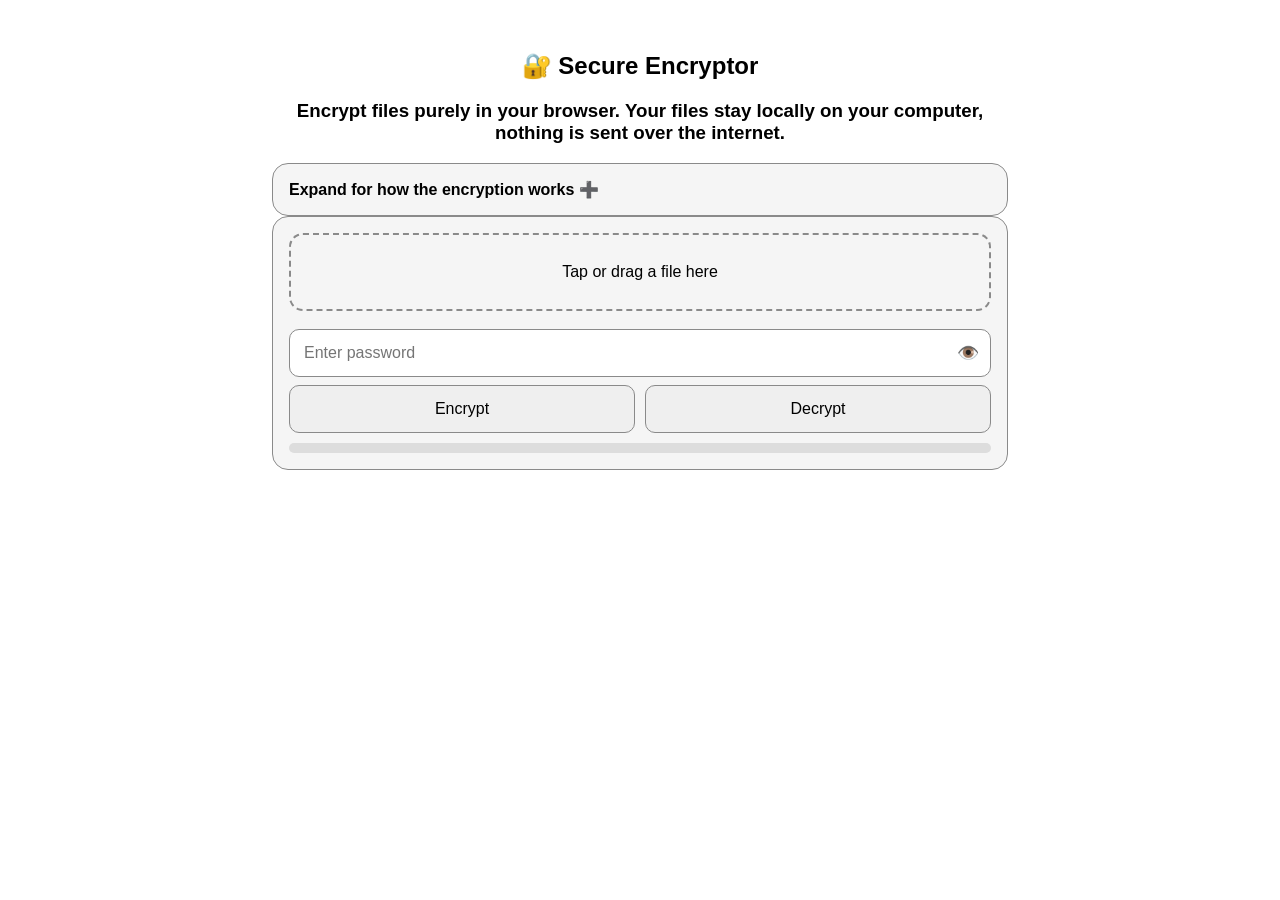
<file: encryptor/index.html>
<!DOCTYPE html>
<html lang="en">

<head>
  <meta charset="UTF-8" />
  <meta name="viewport" content="width=device-width, initial-scale=1.0" />
  <meta http-equiv="Content-Security-Policy"
    content="default-src 'self'; script-src 'self' 'sha256-Eisj7Tu7rJ9koYxLCSwFiUAdB2PnpXjiY5eX0jG/5+4=' 'sha256-Eisj7Tu7rJ9koYxLCSwFiUAdB2PnpXjiY5eX0jG/5+4=' 'wasm-unsafe-eval'; connect-src 'none'; object-src 'none'; base-uri 'none'; style-src 'self' 'sha256-MGmR8PywKHUmAXGM+asjCFKB1YMn8IWl0+SqVNbHMWw=' 'sha256-j5gpf1O4TjBT/vPZ2kyO/4HHhyAiXsfGzBYL+FIzhgg='" />
  <title>Secure Encryptor</title>
  <style>
    :root {
      color-scheme: light dark;
      --border: #8a8a8a;
      --bg-soft: rgba(127, 127, 127, 0.08);
      --text: #111;
    }

    * {
      box-sizing: border-box;
    }

    body {
      font-family: Arial, sans-serif;
      max-width: 760px;
      margin: 20px auto;
      padding: 12px;
    }

    h2,
    h3 {
      text-align: center;
    }

    .card {
      border: 1px solid var(--border);
      border-radius: 16px;
      padding: 16px;
      background: var(--bg-soft);
    }

    .dropzone {
      border: 2px dashed var(--border);
      padding: 28px;
      text-align: center;
      border-radius: 14px;
      margin-bottom: 10px;
    }

    .param {
      display: none;
    }

    .field {
      width: 100%;
      padding: 14px;
      margin: 8px 0;
      border-radius: 10px;
      border: 1px solid var(--border);
      font-size: 16px;
    }

    .password-wrapper {
      display: grid;
      position: relative;
      width: 100%;
    }

    .toggle-eye {
      position: absolute;
      right: 12px;
      top: 50%;
      transform: translateY(-50%);
      cursor: pointer;
      font-size: 18px;
    }

    .buttons {
      display: grid;
      grid-template-columns: 1fr 1fr;
      gap: 10px;
    }

    button {
      padding: 14px;
      font-size: 16px;
      border-radius: 10px;
      border: 1px solid var(--border);
      cursor: pointer;
    }

    .progress {
      height: 10px;
      background: #ddd;
      border-radius: 999px;
      overflow: hidden;
      margin-top: 10px;
    }

    .progress-bar {
      height: 100%;
      width: 0%;
    }

    .status {
      margin-top: 10px;
      font-size: 14px;
      color: #664d03;
    }

    #kdf-warning {
      display: none;
      margin-top: 8px;
      padding: 10px 14px;
      background: #fff3cd;
      border: 1px solid #ffc107;
      border-radius: 10px;
      font-size: 14px;
      color: #664d03;
    }

    #algoContent {
      display: none;
      margin-top: 10px;
      font-size: 14px;
      line-height: 1.5;
    }
  </style>
</head>

<body>

  <h2>🔐 Secure Encryptor</h2>
  <h3>Encrypt files purely in your browser. Your files stay locally on your computer, nothing is sent over the internet.
  </h3>

  <div class="card">
    <div id="algoHeader">
      <strong>Expand for how the encryption works</strong>
      <span id="algoToggle">➕</span>
    </div>
    <div id="algoContent">
      <p>
        This tool uses modern authenticated encryption (AES‑256‑GCM + Argon2id) to protect your data:
      </p>
      <ul>
        <li><b>Key Derivation:</b> The password is turned into an encryption key using <b>Argon2id</b> (memory‑hard,
          GPU‑resistant). Fallback if Argon2id is not available: PBKDF2 (200k iterations). <em>A warning is shown when
            the fallback is active.</em></li>
        <li><b>Encryption:</b> <b>AES‑256‑GCM</b>, which provides both confidentiality and integrity (tamper detection).
        </li>
        <li><b>Randomness:</b> Each file uses a fresh 128‑bit salt and 96‑bit nonce (counter portion zeroed before use).
        </li>
        <li><b>Chunk integrity:</b> The total chunk count is committed in the authenticated header, preventing
          truncation attacks.</li>
        <li><b>Authenticated Metadata:</b> File header (version, KDF params, salt, nonce, chunk count) is included as
          authenticated data.</li>
        <li><b>File Format:</b> <code>MAGIC | header length | JSON header | ciphertext chunks</code></li>
      </ul>
      <p>Security depends on a strong password and a trusted browser environment.</p>
    </div>
  </div>

  <div class="card">
    <div id="dropzone" class="dropzone">Tap or drag a file here</div>
    <input type="file" id="fileInput" hidden />

    <div class="password-wrapper">
      <input id="password" class="field" type="password" placeholder="Enter password">
      <span id="toggleEye" class="toggle-eye">👁️</span>
    </div>

    <div id="kdf-warning">
      ⚠️ <strong>Argon2id unavailable.</strong> Falling back to PBKDF2 (200k iterations). This is significantly weaker
      against GPU attacks. For best security, ensure <code>argon2-bundled.min.js</code> loads correctly.
    </div>

    <div class="buttons">
      <input class="field param" type="number" id="argon2Time" min="1" max="10" step="1" value="3"
        placeholder="Argon2 passes" />
      <input class="field param" type="number" id="argon2Mem" min="8192" step="1024" value="131072"
        placeholder="Argon2 memory (KiB)" />
      <button id="encryptBtn">Encrypt</button>
      <button id="decryptBtn">Decrypt</button>
    </div>

    <div class="status" id="status"></div>
    <div class="progress">
      <div id="progressBar" class="progress-bar"></div>
    </div>
  </div>

  <script src="/encryptor/argon2-bundled.min.js"
    integrity="sha384-XOR3aNvHciLPIf6r+2glkrmbBbLmIJ1EChMXjw8eBKBf8gE0rDq1TyUNuRdorOqi"
    crossorigin="anonymous"></script>

  <script>
    (() => {
      const algoHeader = document.getElementById('algoHeader');
      const algoContent = document.getElementById('algoContent');
      const algoToggle = document.getElementById('algoToggle');

      algoHeader.onclick = () => {
        const open = algoContent.style.display === 'block';
        algoContent.style.display = open ? 'none' : 'block';
        algoToggle.textContent = open ? '➕' : '➖';
      };

      const MAGIC = new TextEncoder().encode('MYENCv06');
      const VERSION = 6;
      const encoder = new TextEncoder();
      const decoder = new TextDecoder();

      const activeKdf = window.argon2 ? 'argon2id' : 'pbkdf2';
      if (activeKdf === 'pbkdf2') {
        document.getElementById('kdf-warning').style.display = 'block';
      }

      const PBKDF2_PARAMS = { iterations: 200000 };

      const MAX_FILE_BYTES = 2 * 1024 * 1024 * 1024;

      // Counter occupies the LAST 4 bytes; the initial random nonce has those
      // bytes zeroed so the counter starts at 0 and never wraps unexpectedly.
      // With a 32-bit counter and 5 MB chunks the limit is ~20 TB — well beyond MAX_FILE_BYTES.
      const NONCE_TOTAL_LEN = 12;
      const NONCE_COUNTER_OFF = 8; // bytes 8-11 are the counter (last 4 bytes)

      const dropzone = document.getElementById('dropzone');
      const fileInput = document.getElementById('fileInput');
      const passwordEl = document.getElementById('password');
      const toggleEye = document.getElementById('toggleEye');
      const argonTime = document.getElementById('argon2Time');
      const argonMem = document.getElementById('argon2Mem');
      const encryptBtn = document.getElementById('encryptBtn');
      const decryptBtn = document.getElementById('decryptBtn');
      const statusEl = document.getElementById('status');
      const progressBar = document.getElementById('progressBar');

      let file = null;

      toggleEye.onclick = () => {
        const hidden = passwordEl.type === 'password';
        passwordEl.type = hidden ? 'text' : 'password';
        toggleEye.textContent = hidden ? '🙈' : '👁️';
      };

      dropzone.onclick = () => fileInput.click();
      dropzone.ondrop = e => { e.preventDefault(); file = e.dataTransfer.files[0]; dropzone.innerText = file.name; };
      dropzone.ondragover = e => e.preventDefault();
      fileInput.onchange = () => { file = fileInput.files[0]; dropzone.innerText = file.name; };

      function setProgress(p) { progressBar.style.width = p + '%'; }
      function status(msg) { statusEl.innerText = msg; }

      function concat(...arrays) {
        const total = arrays.reduce((s, a) => s + a.length, 0);
        const out = new Uint8Array(total);
        let offset = 0;
        for (const a of arrays) { out.set(a, offset); offset += a.length; }
        return out;
      }

      function u32be(n) {
        const b = new Uint8Array(4);
        new DataView(b.buffer).setUint32(0, n, false);
        return b;
      }

      function readU32be(bytes, offset) {
        return new DataView(bytes.buffer, bytes.byteOffset + offset, 4).getUint32(0, false);
      }

      // Build the per-chunk nonce: base (first 8 random bytes) + 4-byte counter.
      // Counter bytes are zeroed in the stored baseNonce, so chunk 0 = baseNonce exactly,
      // chunk 1 increments only the counter portion — never the random prefix.
      function chunkNonce(baseNonce, chunkIdx) {
        const nonce = new Uint8Array(baseNonce); // copy
        const view = new DataView(nonce.buffer);
        // Zero the counter portion first (already 0 in baseNonce, but be explicit)
        view.setUint32(NONCE_COUNTER_OFF, chunkIdx, false);
        return nonce;
      }

      // Validate and sanitise KDF params read from the file header.
      // Only accept known kdf values; enforce minimum work factors; ignore unknown keys.
      const KDF_LIMITS = {
        argon2id: { minTime: 1, maxTime: 64, minMem: 8192, maxMem: 4 * 1024 * 1024, minParallelism: 1, maxParallelism: 100},
        pbkdf2: { minIter: 100000, maxIter: 10000000 }
      };

      function sanitiseKdfParams(kdf, raw) {
        if (kdf === 'argon2id') {
          const lim = KDF_LIMITS.argon2id;
          const time = Math.max(lim.minTime, Math.min(lim.maxTime, Number(raw.time) | 0));
          const mem = Math.max(lim.minMem, Math.min(lim.maxMem, Number(raw.mem) | 0));
          const parallelism = Math.max(lim.minParallelism, Math.min(lim.maxParallelism, Number(raw.parallelism) | 1));
          return { time, mem, parallelism };
        }
        if (kdf === 'pbkdf2') {
          const lim = KDF_LIMITS.pbkdf2;
          const iter = Math.max(lim.minIter, Math.min(lim.maxIter, Number(raw.iterations) | 0));
          return { iterations: iter };
        }
        throw new Error(`Unknown KDF: ${kdf}`);
      }

      async function deriveKey(password, salt, kdf, kdfParams) {
        if (kdf === 'argon2id') {
          if (!window.argon2) throw new Error('Argon2 library missing, cannot process this file.');
          const { time, mem, parallelism } = kdfParams;
          const res = await argon2.hash({
            pass: password, salt, time, mem, hashLen: 32, parallelism,
            type: argon2.ArgonType.Argon2id
          });
          return crypto.subtle.importKey('raw', res.hash, { name: 'AES-GCM' }, false, ['encrypt', 'decrypt']);
        }
        // pbkdf2
        const { iterations } = kdfParams;
        const keyMaterial = await crypto.subtle.importKey('raw', encoder.encode(password), 'PBKDF2', false, ['deriveKey']);
        return crypto.subtle.deriveKey(
          { name: 'PBKDF2', salt, iterations, hash: 'SHA-256' },
          keyMaterial, { name: 'AES-GCM', length: 256 }, false, ['encrypt', 'decrypt']
        );
      }

      async function encrypt() {
        if (!file) return alert('Select a file first.');
        const password = passwordEl.value;
        if (!password) return alert('Enter a password.');

        // Enforce maximum file size
        if (file.size > MAX_FILE_BYTES) {
          return alert(`File is too large. Maximum size is ${MAX_FILE_BYTES / (1024 ** 3)} GB.`);
        }

        status('Encrypting…');
        setProgress(0);

        const salt = crypto.getRandomValues(new Uint8Array(16));

        // Generate 8 random bytes for the nonce prefix, zero the counter portion.
        const baseNonce = new Uint8Array(NONCE_TOTAL_LEN);
        crypto.getRandomValues(baseNonce.subarray(0, NONCE_COUNTER_OFF)); // bytes 0-7 random
        // bytes 8-11 remain 0 (counter starts at 0)

        const CHUNK_SIZE = 5 * 1024 * 1024;
        const totalChunks = Math.max(1, Math.ceil(file.size / CHUNK_SIZE));

        const currentParams = activeKdf === 'argon2id'
          ? { time: parseInt(argonTime.value, 10), mem: parseInt(argonMem.value, 10), parallelism: 1 }
          : PBKDF2_PARAMS;

        // Commit totalChunks in the authenticated header to prevent truncation/reordering.
        const headerObj = {
          v: VERSION,
          kdf: activeKdf,
          kdfParams: currentParams,
          salt: Array.from(salt),
          nonce: Array.from(baseNonce),
          totalChunks  // <-- chunk count committed here
        };
        const headerBytes = encoder.encode(JSON.stringify(headerObj));
        const headerLen = u32be(headerBytes.length);
        const authData = concat(MAGIC, headerLen, headerBytes);

        const key = await deriveKey(password, salt, activeKdf, currentParams);
        const chunks = [new Blob([authData])];

        let offset = 0;
        let chunkIdx = 0;

        while (offset < file.size) {
          const slice = file.slice(offset, offset + CHUNK_SIZE);
          const data = new Uint8Array(await slice.arrayBuffer());
          const nonce = chunkNonce(baseNonce, chunkIdx);

          const encrypted = await crypto.subtle.encrypt(
            { name: 'AES-GCM', iv: nonce, additionalData: authData },
            key,
            data
          );

          chunks.push(new Blob([encrypted]));
          offset += CHUNK_SIZE;
          chunkIdx++;
          setProgress(Math.min(99, (offset / file.size) * 100));
        }

        download(new Blob(chunks), file.name + '.enc');
        status('Done ✅');
        setProgress(100);
      }

      async function decrypt() {
        if (!file) return alert('Select a file first.');
        const password = passwordEl.value;
        if (!password) return alert('Enter a password.');

        // Enforce maximum file size
        if (file.size > MAX_FILE_BYTES) {
          return alert(`File is too large. Maximum size is ${MAX_FILE_BYTES / (1024 ** 3)} GB.`);
        }

        status('Decrypting…');
        setProgress(0);

        // Read enough for the magic + 4-byte length field + a generous header budget.
        const HEADER_READ_LIMIT = 64 * 1024; // 64 KB — more than enough for any valid header
        const headerSlice = file.slice(0, HEADER_READ_LIMIT);
        const headerData = new Uint8Array(await headerSlice.arrayBuffer());

        // Validate magic
        const magic = decoder.decode(headerData.slice(0, 8));
        if (magic !== 'MYENCv06') {
          return alert('Invalid or unsupported file format (expected MYENCv06).');
        }

        // Validate headerLen before using it to slice memory
        const headerLen = readU32be(headerData, 8);
        const headerStart = 12;
        const headerEnd = headerStart + headerLen;

        if (headerLen === 0 || headerEnd > HEADER_READ_LIMIT || headerEnd > file.size) {
          return alert('Corrupt file: header length is invalid.');
        }

        const headerBytes = headerData.slice(headerStart, headerEnd);
        let header;
        try {
          header = JSON.parse(decoder.decode(headerBytes));
        } catch {
          return alert('Corrupt file: header is not valid JSON.');
        }

        // Use header.kdf (not a proxy check on savedParams.time) to select the KDF.
        const kdf = header.kdf;
        if (kdf !== 'argon2id' && kdf !== 'pbkdf2') {
          return alert(`Corrupt file: unknown KDF "${kdf}".`);
        }

        // Sanitise KDF parameters — enforce minimums/maximums, reject absurd values.
        let kdfParams;
        try {
          kdfParams = sanitiseKdfParams(kdf, header.kdfParams);
        } catch (e) {
          return alert(`Corrupt file: invalid KDF parameters — ${e.message}`);
        }

        // Validate salt and nonce lengths strictly.
        if (!Array.isArray(header.salt) || header.salt.length !== 16) {
          return alert('Corrupt file: salt must be exactly 16 bytes.');
        }
        if (!Array.isArray(header.nonce) || header.nonce.length !== 12) {
          return alert('Corrupt file: nonce must be exactly 12 bytes.');
        }
        // Validate that totalChunks is present and sane.
        if (typeof header.totalChunks !== 'number' || header.totalChunks < 1 || header.totalChunks > 4194304) {
          return alert('Corrupt file: missing or invalid totalChunks in header.');
        }

        const salt = new Uint8Array(header.salt);
        const baseNonce = new Uint8Array(header.nonce);
        const expectedChunks = header.totalChunks;

        const authData = concat(MAGIC, u32be(headerBytes.length), headerBytes);
        const key = await deriveKey(password, salt, kdf, kdfParams);

        const CHUNK_SIZE = 5 * 1024 * 1024;
        const ENC_CHUNK_SIZE = CHUNK_SIZE + 16; // +16 for AES-GCM auth tag
        let offset = headerEnd;
        let chunkIdx = 0;
        const chunks = [];

        while (offset < file.size) {
          // Reject extra chunks beyond what the header committed to.
          if (chunkIdx >= expectedChunks) {
            return alert('Corrupt file: more chunks present than the header declares.');
          }

          const slice = file.slice(offset, offset + ENC_CHUNK_SIZE);
          const data = new Uint8Array(await slice.arrayBuffer());
          const nonce = chunkNonce(baseNonce, chunkIdx);

          try {
            const decrypted = await crypto.subtle.decrypt(
              { name: 'AES-GCM', iv: nonce, additionalData: authData },
              key,
              data
            );
            chunks.push(new Blob([decrypted]));
          } catch {
            status('Error ❌');
            return alert(`Decryption failed at chunk ${chunkIdx}. Wrong password or corrupted file.`);
          }

          offset += ENC_CHUNK_SIZE;
          chunkIdx++;
          setProgress(Math.min(99, (offset / file.size) * 100));
        }

        // Reject files that are missing chunks (truncation attack).
        if (chunkIdx !== expectedChunks) {
          status('Error ❌');
          return alert(`Corrupt file: expected ${expectedChunks} chunks but found ${chunkIdx}. File may be truncated.`);
        }

        // Strip dangerous extensions from the output filename to prevent
        // an attacker crafting a file like "malware.exe.enc" that decrypts to "malware.exe".
        const DANGEROUS_EXTENSIONS = /\.(exe|bat|cmd|com|scr|pif|vbs|vbe|js|jse|ws|wsf|wsc|wsh|ps1|ps1xml|ps2|ps2xml|psc1|psc2|msh|msh1|msh2|mshxml|msh1xml|msh2xml|msi|msp|mst|hta|cpl|dll|lnk|inf|reg|sh|bash|zsh|fish|py|rb|pl)$/i;
        let outName = file.name.replace(/\.enc$/i, '');
        if (DANGEROUS_EXTENSIONS.test(outName)) {
          outName = outName + '.decrypted';
        }

        download(new Blob(chunks), outName);
        status('Done ✅');
        setProgress(100);
      }

      function download(blob, filename) {
        const url = URL.createObjectURL(blob);
        const a = document.createElement('a');
        a.href = url;
        a.download = filename;
        a.click();
        setTimeout(() => URL.revokeObjectURL(url), 60000);
      }

      encryptBtn.onclick = encrypt;
      decryptBtn.onclick = decrypt;
    })();
  </script>

</body>

</html>
</file>
